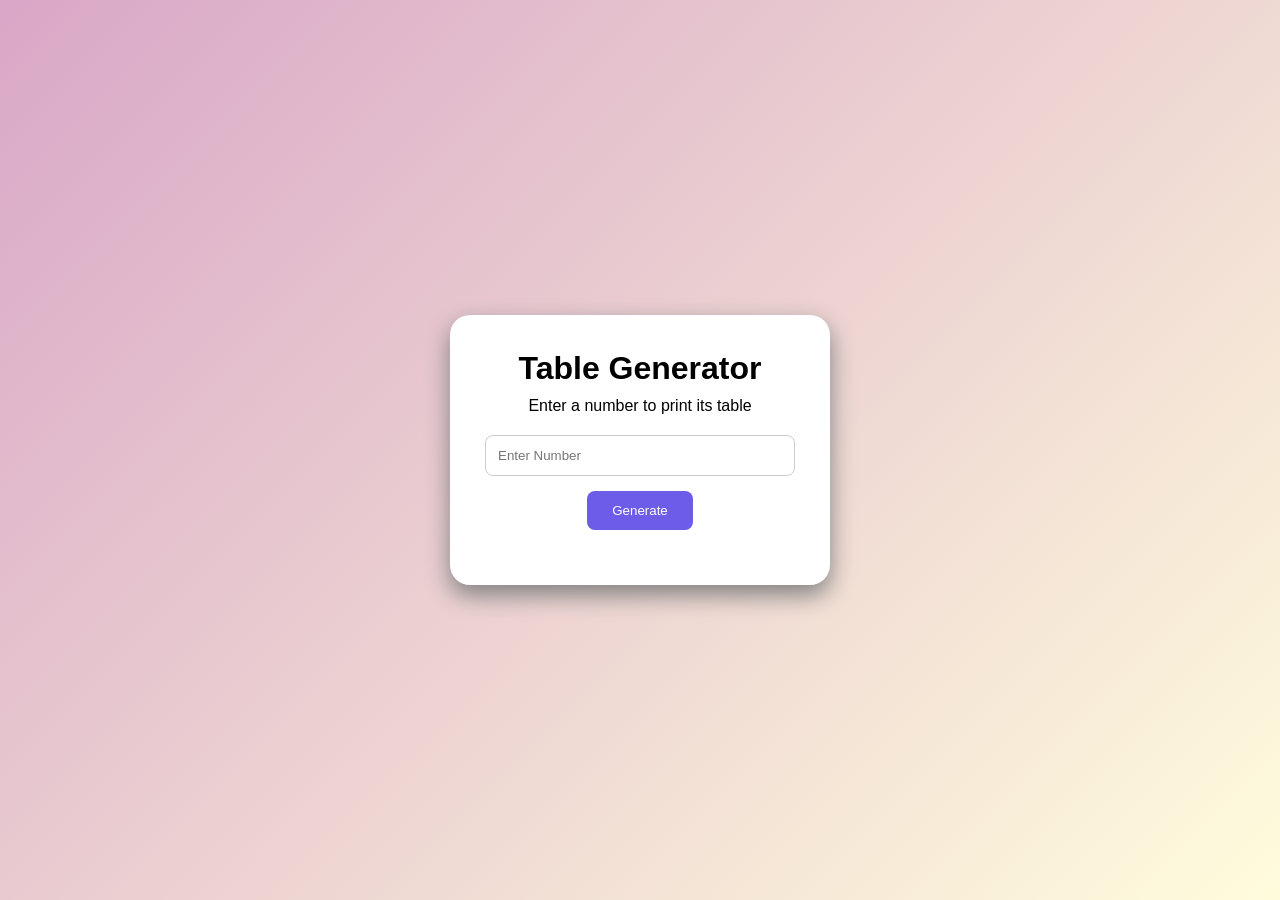
<file: 01_multiplication_table/index.html>
<!DOCTYPE html>
<html lang="en">
<head>
    <meta charset="UTF-8">
    <meta name="viewport" content="width=device-width, initial-scale=1.0">
    <title>Multiplication Table</title>
    <link rel="stylesheet" href="style.css">
</head>

<body>

    <div class="box">
        <h1>Table Generator</h1>
        <p>Enter a number to print its table</p>

        <input type="number" id="num" placeholder="Enter Number">

        <button onclick="check()">Generate</button>

        <div id="result"></div>
    </div>

    <script src="script.js"></script>

</body>
</html>
</file>
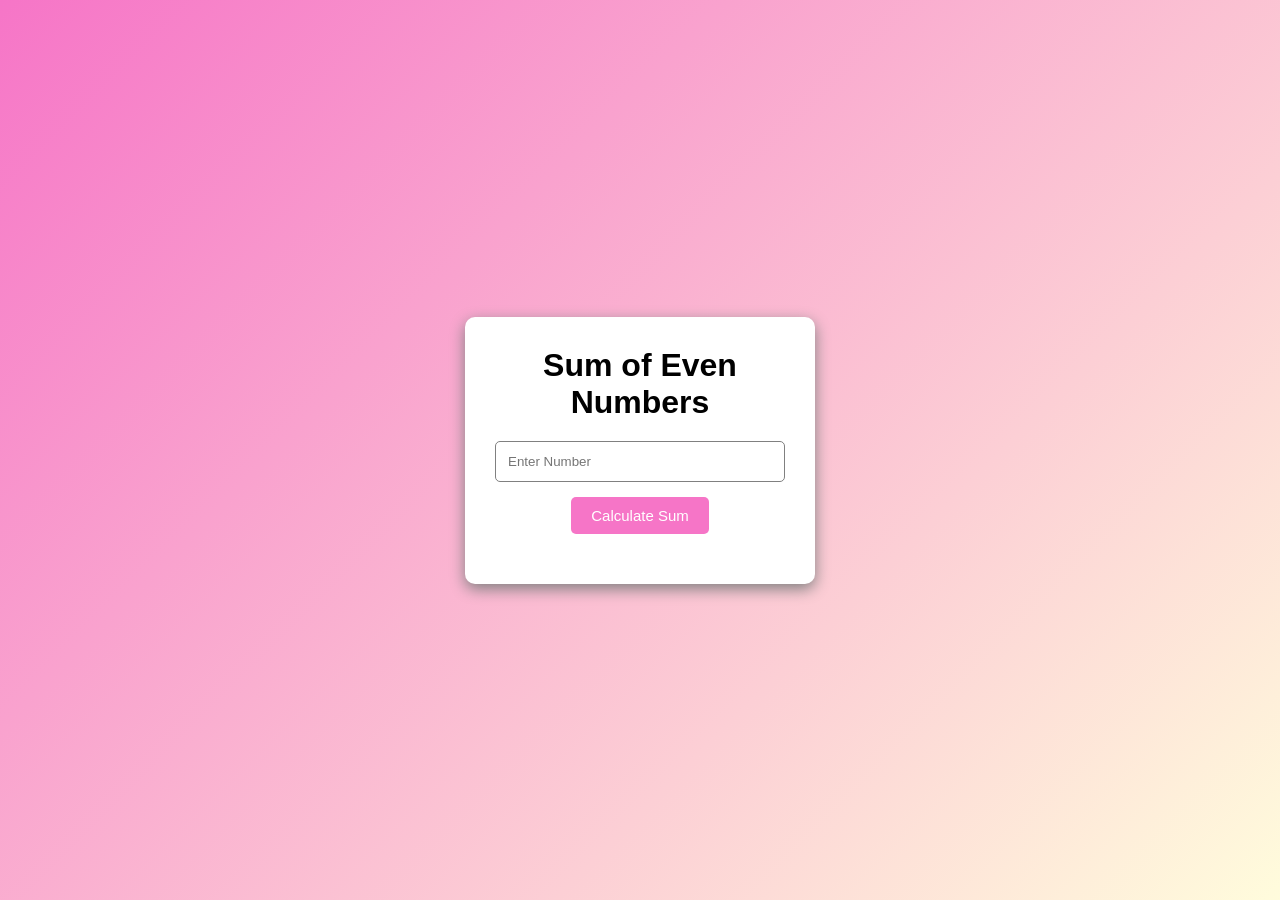
<file: 02_sum_of_even_numbers/index.html>
<!DOCTYPE html>
<html lang="en">

<head>
    <meta charset="UTF-8">
    <meta name="viewport" content="width=device-width, initial-scale=1.0">
    <title>Sum of Even Numbers</title>
    <link rel="stylesheet" href="style.css">
</head>

<body>

    <div class="container">
        <div class="card">
            <h1>Sum of Even Numbers</h1>

            <input type="number" id="num" placeholder="Enter Number">

            <button onclick="check()">Calculate Sum</button>

            <p id="result"></p>
        </div>
    </div>

    <script src="script.js"></script>

</body>

</html>
</file>
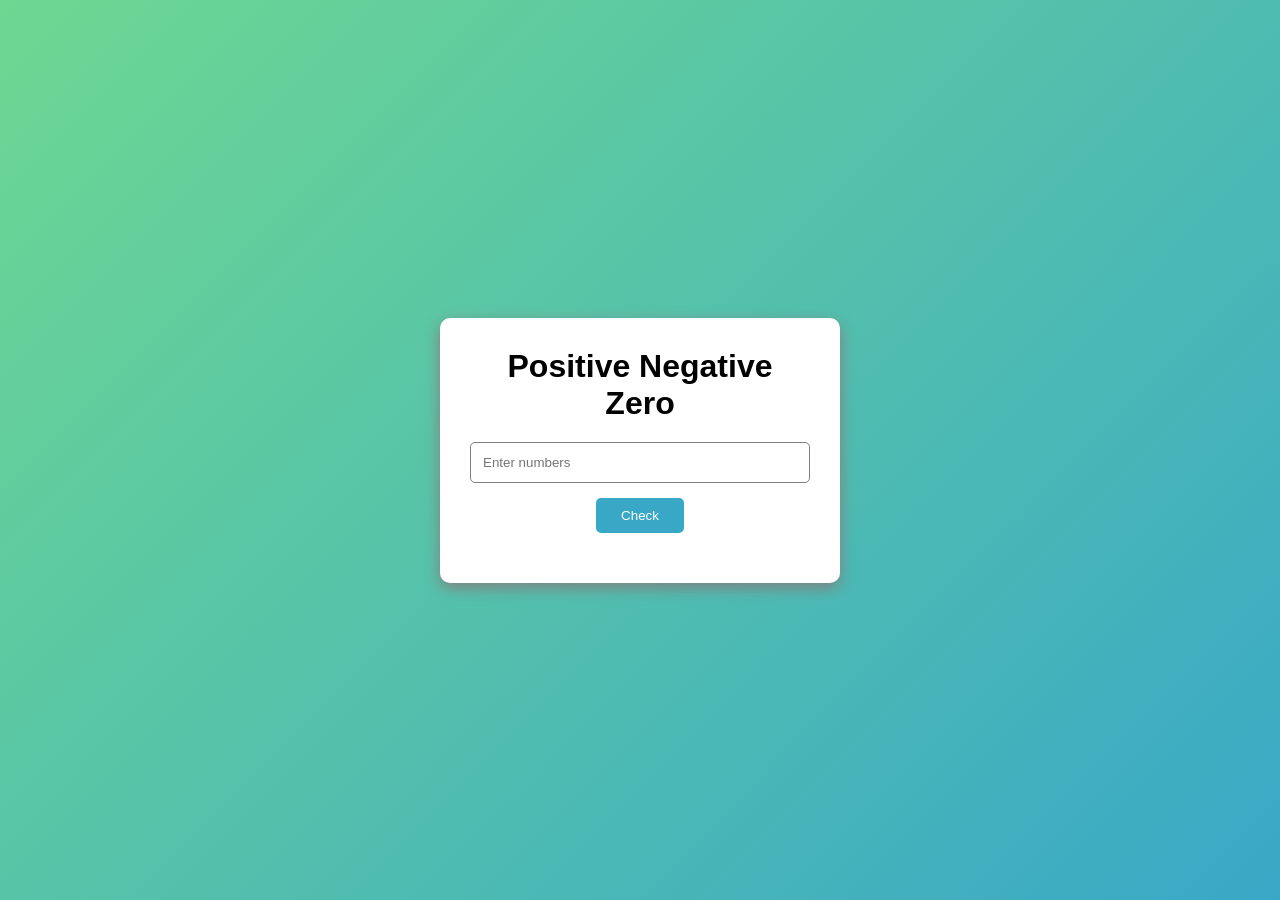
<file: 03_count_positive_negative_zero/index.html>
<!DOCTYPE html>
<html lang="en">

<head>
    <meta charset="UTF-8">
    <meta name="viewport" content="width=device-width, initial-scale=1.0">
    <title>Positive Negative Zero</title>
    <link rel="stylesheet" href="style.css">
</head>

<body>

    <div class="container">
        <div class="card">
            <h1>Positive Negative Zero</h1>

            <input type="text" id="numbers" placeholder="Enter numbers">

            <button onclick="check()">Check</button>

            <p id="result"></p>
        </div>
    </div>

    <script src="script.js"></script>

</body>

</html>
</file>
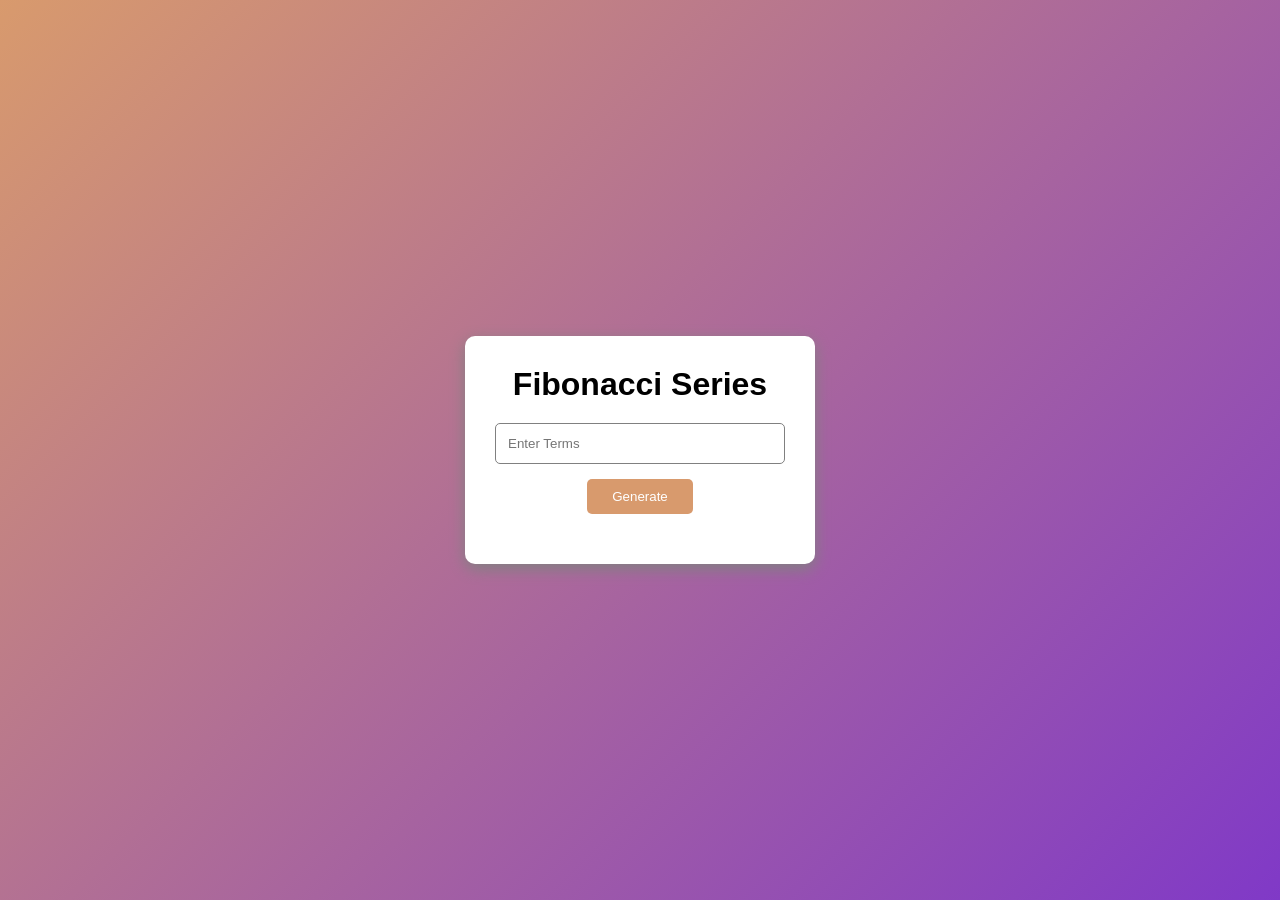
<file: 04_fibonacci_series/index.html>
<!DOCTYPE html>
<html lang="en">

<head>
    <meta charset="UTF-8">
    <meta name="viewport" content="width=device-width, initial-scale=1.0">
    <title>Fibonacci Series</title>
    <link rel="stylesheet" href="style.css">
</head>

<body>

    <div class="container">
        <div class="card">
            <h1>Fibonacci Series</h1>

            <input type="number" id="num" placeholder="Enter Terms">

            <button onclick="check()">Generate</button>

            <p id="result"></p>
        </div>
    </div>

    <script src="script.js"></script>

</body>

</html>
</file>
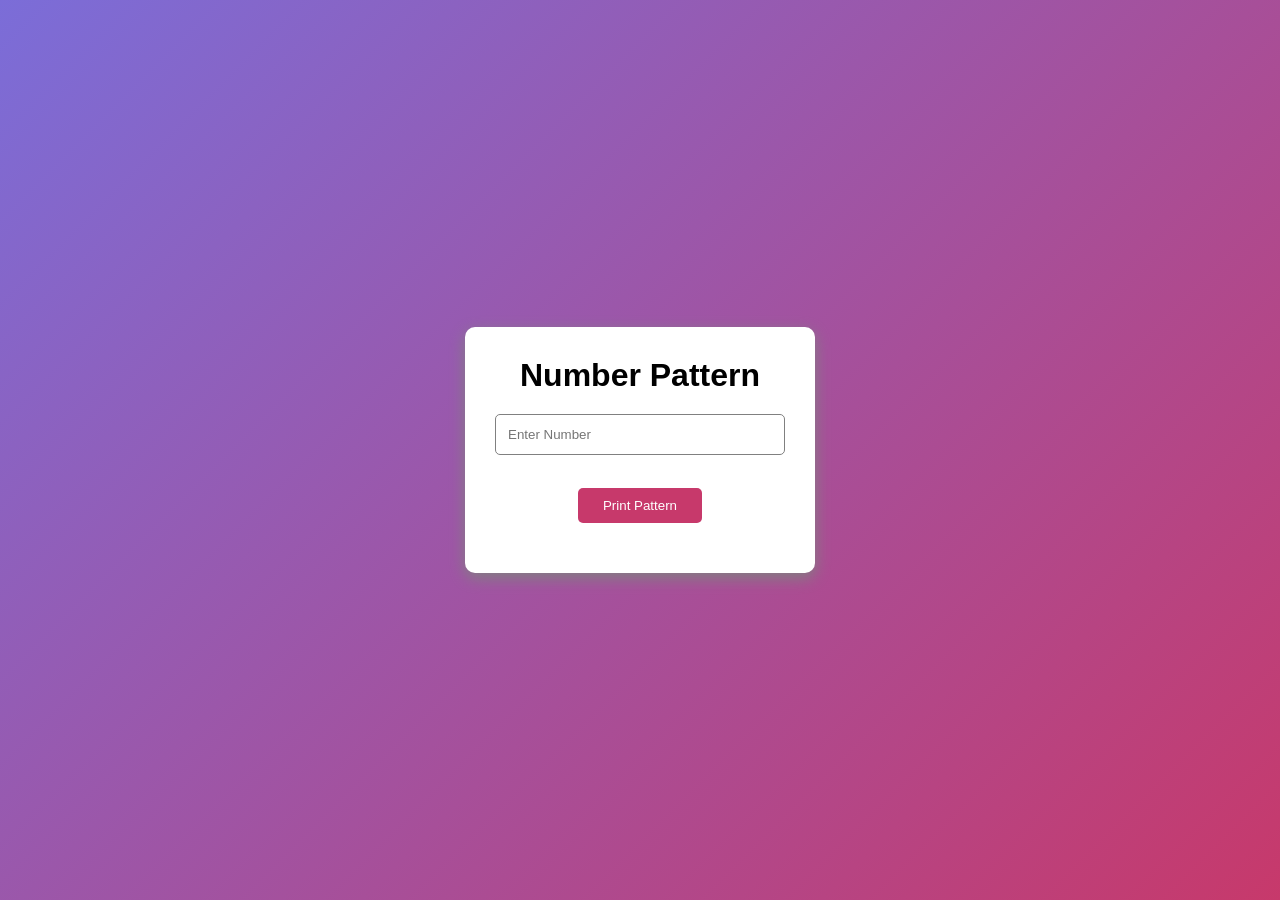
<file: 05_number_pattern/index.html>
<!DOCTYPE html>
<html lang="en">

<head>
    <meta charset="UTF-8">
    <meta name="viewport" content="width=device-width, initial-scale=1.0">
    <title>Number Pattern</title>
    <link rel="stylesheet" href="style.css">
</head>

<body>

    <div class="container">
        <div class="card">
            <h1>Number Pattern</h1>

            <input type="number" id="num" placeholder="Enter Number">
            <br><br>

            <button onclick="check()">Print Pattern</button>

            <p id="result"></p>
        </div>
    </div>

    <script src="script.js"></script>

</body>

</html>
</file>
<file: 01_multiplication_table/style.css>
* {
    margin: 0;
    padding: 0;
    box-sizing: border-box;
}

body {
    font-family: Arial, sans-serif;
    background: linear-gradient(135deg, #d9a7c7, #fffcdc);
    min-height: 100vh;
    display: flex;
    justify-content: center;
    align-items: center;
}

.box {
    width: 380px;
    padding: 35px;
    text-align: center;
    background: white;
    border-radius: 20px;
    box-shadow: 0 10px 25px gray;
}

h1 {
    margin-bottom: 10px;
}

p {
    margin-bottom: 20px;
}

input {
    width: 100%;
    padding: 12px;
    border: 1px solid #ccc;
    border-radius: 8px;
    margin-bottom: 15px;
}

button {
    padding: 12px 25px;
    border: none;
    border-radius: 8px;
    background: #6c5ce7;
    color: white;
    cursor: pointer;
}

button:hover {
    background: #4834d4;
}

#result {
    margin-top: 20px;
    line-height: 1.8;
    font-size: 16px;
}
</file>
<file: 02_sum_of_even_numbers/style.css>
* {
    margin: 0;
    padding: 0;
    box-sizing: border-box;
}

body {
    font-family: Arial, sans-serif;
       background: linear-gradient(135deg, #f675c7, #fffcdc);

}

.container {
    width: 100%;
    min-height: 100vh;
    display: flex;
    justify-content: center;
    align-items: center;
}

.card {
    width: 350px;
    padding: 30px;
    background: white;
    text-align: center;
    border-radius: 10px;
    box-shadow: 0 5px 15px gray;
}

h1 {
    margin-bottom: 20px;
}

input {
    width: 100%;
    padding: 12px;
    margin-bottom: 15px;
    border: 1px solid gray;
    border-radius: 5px;
}

button {
    padding: 10px 20px;
    border: none;
    border-radius: 5px;
    background: #f675c7;
    color: white;
    cursor: pointer;
    font-size: 15px;
}

#result {
    margin-top: 20px;
    font-size: 18px;
}
</file>
<file: 03_count_positive_negative_zero/style.css>
* {
  margin: 0;
  padding: 0;
  box-sizing: border-box;
}

body {
  font-family: Arial, sans-serif;
  background: linear-gradient(135deg, #6dd891, #39a8c7);
}

.container {
  width: 100%;
  min-height: 100vh;
  display: flex;
  justify-content: center;
  align-items: center;
}

.card {
  width: 400px;
  padding: 30px;
  background: white;
  text-align: center;
  border-radius: 10px;
  box-shadow: 0 5px 15px gray;
}

h1 {
  margin-bottom: 20px;
}

input {
  width: 100%;
  padding: 12px;
  margin-bottom: 15px;
  border: 1px solid gray;
  border-radius: 5px;
}

button {
  padding: 10px 25px;
  border: none;
  border-radius: 5px;
  background: #39a8c7;
  color: white;
  cursor: pointer;
}

#result {
  margin-top: 20px;
  line-height: 1.8;
}
</file>
<file: 04_fibonacci_series/style.css>
* {
    margin: 0;
    padding: 0;
    box-sizing: border-box;
}

body {
    font-family: Arial, sans-serif;
    background: linear-gradient(135deg, #d89a6d, #8039c7);
}

.container {
    width: 100%;
    min-height: 100vh;
    display: flex;
    justify-content: center;
    align-items: center;
}

.card {
    width: 350px;
    padding: 30px;
    background: white;
    text-align: center;
    border-radius: 10px;
    box-shadow: 0 5px 15px gray;
}

h1 {
    margin-bottom: 20px;
}

input {
    width: 100%;
    padding: 12px;
    margin-bottom: 15px;
    border: 1px solid gray;
    border-radius: 5px;
}

button {
    padding: 10px 25px;
    border: none;
    border-radius: 5px;
    background: #d89a6d;
    color: white;
    cursor: pointer;
}

#result {
    margin-top: 20px;
    line-height: 1.8;
    font-size: 18px;
}
</file>
<file: 05_number_pattern/style.css>
* {
    margin: 0;
    padding: 0;
    box-sizing: border-box;
}

body {
    font-family: Arial, sans-serif;
    background: linear-gradient(135deg, #7b6dd8, #c7396b);

}

.container {
    width: 100%;
    min-height: 100vh;
    display: flex;
    justify-content: center;
    align-items: center;
}

.card {
    width: 350px;
    padding: 30px;
    background: white;
    text-align: center;
    border-radius: 10px;
    box-shadow: 0 5px 15px gray;
}

h1 {
    margin-bottom: 20px;
}

input {
    width: 100%;
    padding: 12px;
    margin-bottom: 15px;
    border: 1px solid gray;
    border-radius: 5px;
}

button {
    padding: 10px 25px;
    border: none;
    border-radius: 5px;
    background: #c7396b;
    color: white;
    cursor: pointer;
}

#result {
    margin-top: 20px;
    line-height: 1.8;
    font-size: 20px;
}
</file>
